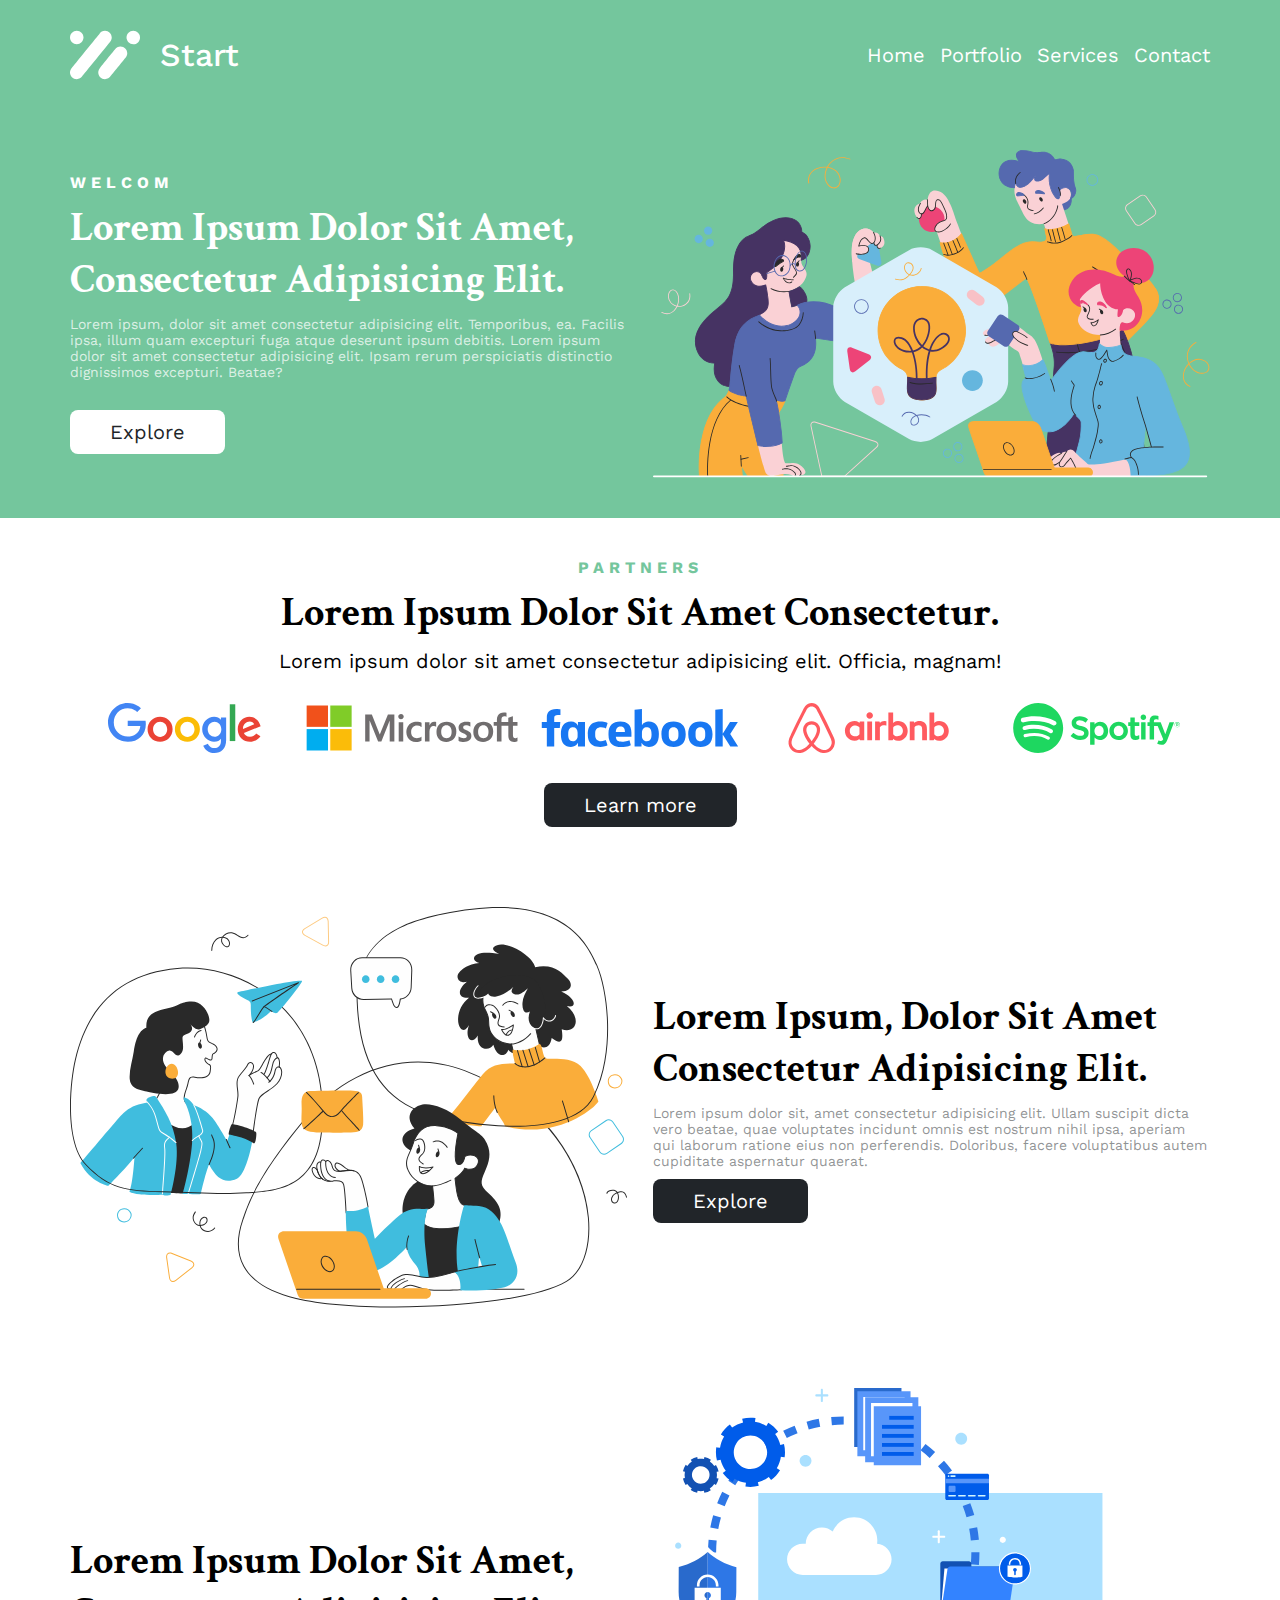
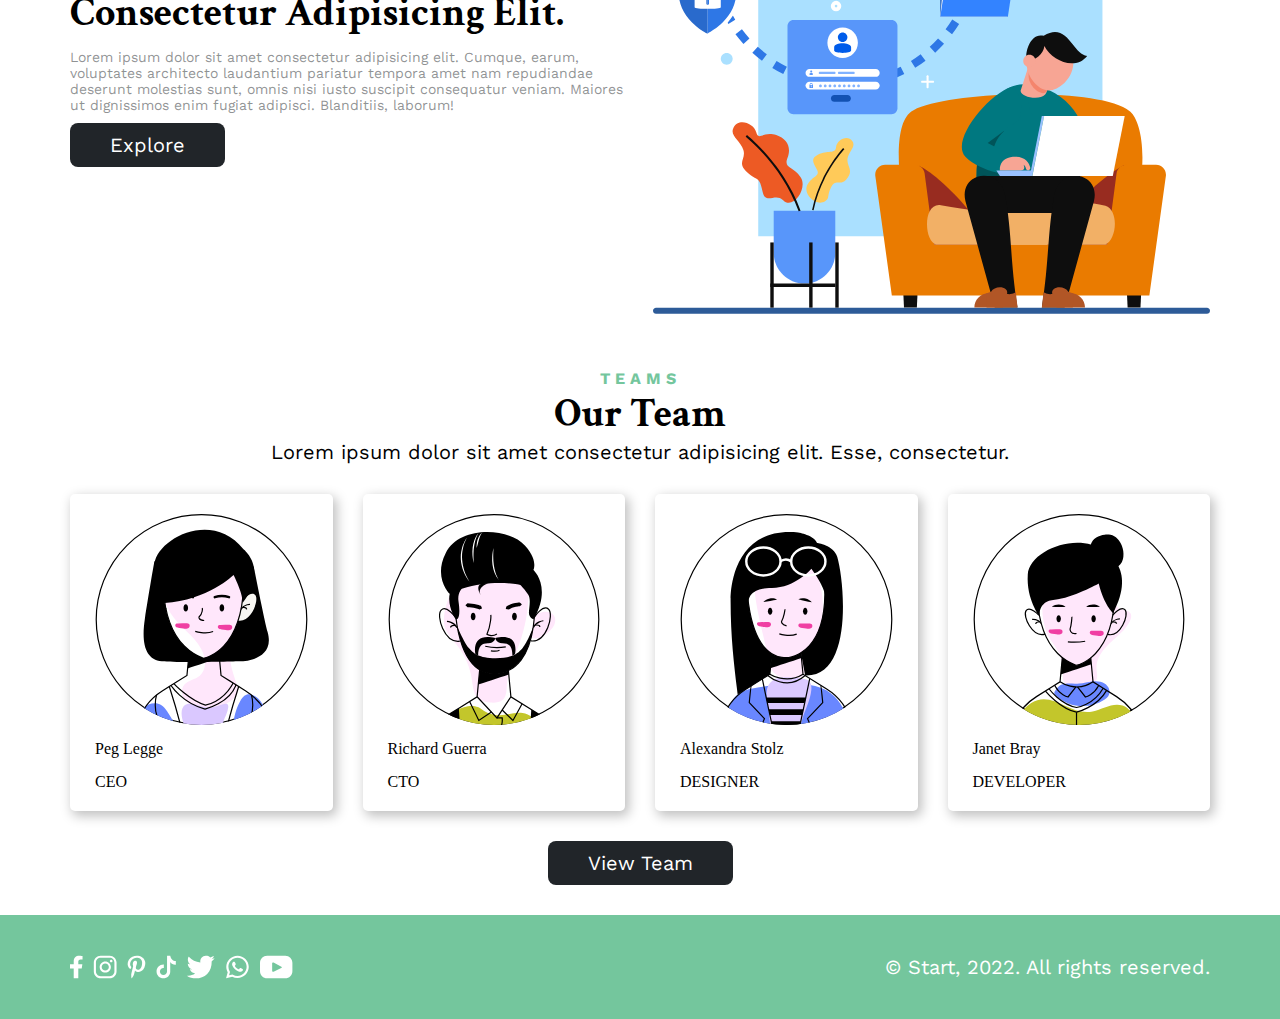
<file: index.html>
<!DOCTYPE html>
<html lang="en">
<head>
    <meta charset="UTF-8">
    <meta http-equiv="X-UA-Compatible" content="IE=edge">
    <meta name="viewport" content="width=device-width, initial-scale=1.0">
    <title>Small Startup - Home</title>
    <link rel="icon" href="src/images/Logo/LogoWhite.svg">
    <link rel="stylesheet" href="src/Styles/designsystem.css">
    <link rel="stylesheet" href="src/Styles/index.css">
</head>
<body>
    <div class="hero">
        <div class="navbar container">
            <div class="navbar__logo">
                <img src="src/images/Logo/LogoWhite.svg" alt="" class="navbar__logo--image">
                <div class="navbar__logo--text">Start</div>
            </div>
            <div class="navbar__menu hidden">
                <a href="index.html" class="navbar__menu--1">Home</a>
                <a href="portfolio.html" class="navbar__menu--2">Portfolio</a>
                <a href="services.html" class="navbar__menu--3">Services</a>
                <a href="contact.html" class="navbar__menu--4">Contact</a>
            </div>

            <div class="navbar__icons">
                <i class="bi bi-list"></i>
                <i class="bi bi-x-lg hide"></i>
            </div>
         </div>

         <div class="sectionOne grid container">
            <div class="sectionOne__left flex">
                <div class="sectionOne__left--label label text-white">welcom</div>
                <div class="sectionOne__left--title text-white common-title">Lorem ipsum dolor sit amet, consectetur adipisicing elit.</div>
                <div class="sectionOne__left--text">Lorem ipsum, dolor sit amet consectetur adipisicing elit. Temporibus, ea. Facilis ipsa, illum quam excepturi fuga atque deserunt ipsum debitis. Lorem ipsum dolor sit amet consectetur adipisicing elit. Ipsam rerum perspiciatis distinctio dignissimos excepturi. Beatae?</div>
                <button class="sectionOne__left--btn white-btn">Explore</button>
            </div>
            <img src="src/images/Home/image-1.svg" alt="" class="sectionOne__right responsive-image">
        </div>
    </div>

    <div class="sectionTwo container">
        <div class="sectionTwo__content text-center flex">
            <div class="sectionTwo__content--label label text-green">partners</div>
            <div class="sectionTwo__content--title common-title">Lorem ipsum dolor sit amet consectetur.</div>
            <div class="sectionTwo__content--text">Lorem ipsum dolor sit amet consectetur adipisicing elit. Officia, magnam!</div>
        </div>
        <div class="sectionTwo__logo">
            <img src="src/images/Companies/Google.svg" alt="" class="responsive-image">
            <img src="src/images/Companies/Microsoft.svg" alt="" class="responsive-image">
            <img src="src/images/Companies/Facebook.svg" alt="" class="responsive-image">
            <img src="src/images/Companies/Airbnb.svg" alt="" class="responsive-image">
            <img src="src/images/Companies/Spotify.svg" alt="" class="responsive-image">
        </div>
        <div class="sectionTwo__btn dark-btn">Learn more</div>
    </div>

    <div class="sectionThree container grid">
        <img src="src/images/Home/image-2.svg" alt="" class="sectionThree__left responsive-image">
        <div class="sectionThree__right flex">
            <div class="sectionThree__right--title common-title">Lorem ipsum, dolor sit amet consectetur adipisicing elit.</div>
            <div class="sectionThree__right--text">Lorem ipsum dolor sit, amet consectetur adipisicing elit. Ullam suscipit dicta vero beatae, quae voluptates incidunt omnis est nostrum nihil ipsa, aperiam qui laborum ratione eius non perferendis. Doloribus, facere voluptatibus autem cupiditate aspernatur quaerat.</div>
            <button class="sectionThree__right--btn dark-btn">Explore</button>
        </div>
    </div>

    <div class="sectionFour container grid">
        <div class="sectionFour__left flex">
            <div class="sectionFour__left--title common-title">Lorem ipsum dolor sit amet, consectetur adipisicing elit.</div>
            <div class="sectionFour__left--text">Lorem ipsum dolor sit amet consectetur adipisicing elit. Cumque, earum, voluptates architecto laudantium pariatur tempora amet nam repudiandae deserunt molestias sunt, omnis nisi iusto suscipit consequatur veniam. Maiores ut dignissimos enim fugiat adipisci. Blanditiis, laborum!</div>
            <button class="sectionFour__left--btn dark-btn">Explore</button>
        </div>
        <img src="src/images/Home/image-3.svg" alt="" class="sectionFour__right responsive-image">
    </div>

    <div class="sectionFive container">
        <div class="sectionFive__content text-center">
            <div class="sectionFive__content--label label text-green">teams</div>
            <div class="sectionFive__content--title common-title">our team</div>
            <div class="sectionFive__content--text">Lorem ipsum dolor sit amet consectetur adipisicing elit. Esse, consectetur.</div>
        </div>
        <div class="sectionFive__cards">
            <div class="sectionFive__cards--1">
                <img src="src/images/team/Peg_Legge.svg" class="responsive-image" alt="">
                <div class="name">Peg Legge</div>
                <div class="position">CEO</div>
            </div>
            <div class="sectionFive__cards--2">
                <img src="src/images/team/Richard.svg" class="responsive-image" alt="">
                <div class="name">Richard Guerra</div>
                <div class="position">CTO</div>
            </div>
            <div class="sectionFive__cards--3">
                <img src="src/images/team/Alexandra.svg" class="responsive-image" alt="">
                <div class="name">Alexandra Stolz</div>
                <div class="position">DESIGNER</div>
            </div>
            <div class="sectionFive__cards--4">
                <img src="src/images/team/Janet.svg" class="responsive-image" alt="">
                <div class="name">Janet Bray</div>
                <div class="position">DEVELOPER</div>
            </div>
        </div>
        <button class="sectionFive__btn dark-btn">View Team</button>
    </div>

    <div class="footerWrapper ">
        <div class="footerLinks container">
            <div class="footerLinks__socials">
                <img src="src/images/socials/facebook.svg" alt="">
                <img src="src/images/socials/instagram.svg" alt="">
                <img src="src/images/socials/pinterest.svg" alt="">
                <img src="src/images/socials/tiktok.svg" alt="">
                <img src="src/images/socials/twitter.svg" alt="">
                <img src="src/images/socials/whatsapp.svg" alt="">
                <img src="src/images/socials/youtube.svg" alt="">
            </div>
            <div class="footerlinks__copyright text-white text-center">© Start, 2022. All rights reserved.</div>
        </div>
    </div>
 
    <script src="src/main.js"></script>
</body>
</html>
</file>
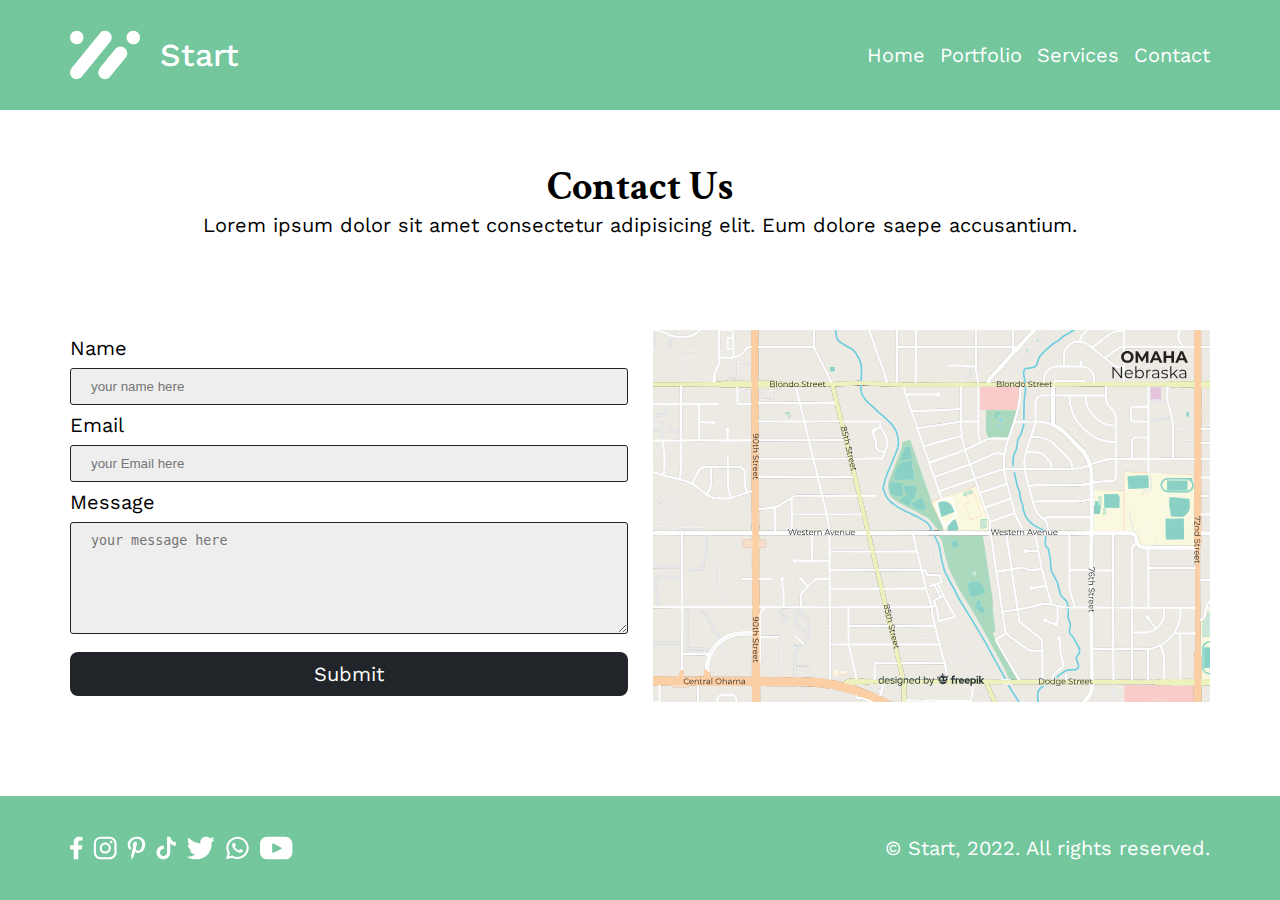
<file: contact.html>
<!DOCTYPE html>
<html lang="en">
<head>
    <meta charset="UTF-8">
    <meta http-equiv="X-UA-Compatible" content="IE=edge">
    <meta name="viewport" content="width=!  , initial-scale=1.0">
    <title>Small Startup - Contact</title>
    <link rel="icon" href="src/images/Logo/LogoWhite.svg">
    <link rel="stylesheet" href="src/Styles/designsystem.css">
    <link rel="stylesheet" href="src/Styles/contact.css">
</head>
<body>
    <div class="hero">
        <div class="navbar container">
            <div class="navbar__logo">
                <img src="src/images/Logo/LogoWhite.svg" alt="" class="navbar__logo--image">
                <div class="navbar__logo--text">Start</div>
            </div>
            <div class="navbar__menu hidden">
                <a href="index.html" class="navbar__menu--1">Home</a>
                <a href="portfolio.html" class="navbar__menu--2">Portfolio</a>
                <a href="services.html" class="navbar__menu--3">Services</a>
                <a href="contact.html" class="navbar__menu--4">Contact</a>
            </div>

            <div class="navbar__icons">
                <i class="bi bi-list"></i>
                <i class="bi bi-x-lg hide"></i>
            </div>
         </div>
    </div>

    <div class="sectionOne container text-center">
        <div class="common-title">Contact Us</div>
        <div class="text">Lorem ipsum dolor sit amet consectetur adipisicing elit. Eum dolore saepe accusantium.</div>
    </div>

    <div class="sectionTwo container grid">
        <div class="sectionTwo__left">
            <form action="" class="form">
                <label for="name">Name</label>
                <input placeholder="your name here" type="text" id="name">
                <label for="email">Email</label>
                <input placeholder="your Email here" type="text" id="email">
                <label for="message">Message</label>
                <textarea placeholder="your message here" name="" id="message" cols="30" rows="6"></textarea>
                <button type="submit" class="dark-btn">Submit</button>
            </form>
        </div>
        <img src="src/images/Contact/map.svg" alt="" class="sectionTwo__right responsive-image">
    </div>




    <div class="footerWrapper ">
        <div class="footerLinks container">
            <div class="footerLinks__socials">
                <img src="src/images/socials/facebook.svg" alt="">
                <img src="src/images/socials/instagram.svg" alt="">
                <img src="src/images/socials/pinterest.svg" alt="">
                <img src="src/images/socials/tiktok.svg" alt="">
                <img src="src/images/socials/twitter.svg" alt="">
                <img src="src/images/socials/whatsapp.svg" alt="">
                <img src="src/images/socials/youtube.svg" alt="">
            </div>
            <div class="footerlinks__copyright text-white text-center">© Start, 2022. All rights reserved.</div>
        </div>
    </div>
 
    <script src="src/main.js"></script>
</body>
</html>
</file>
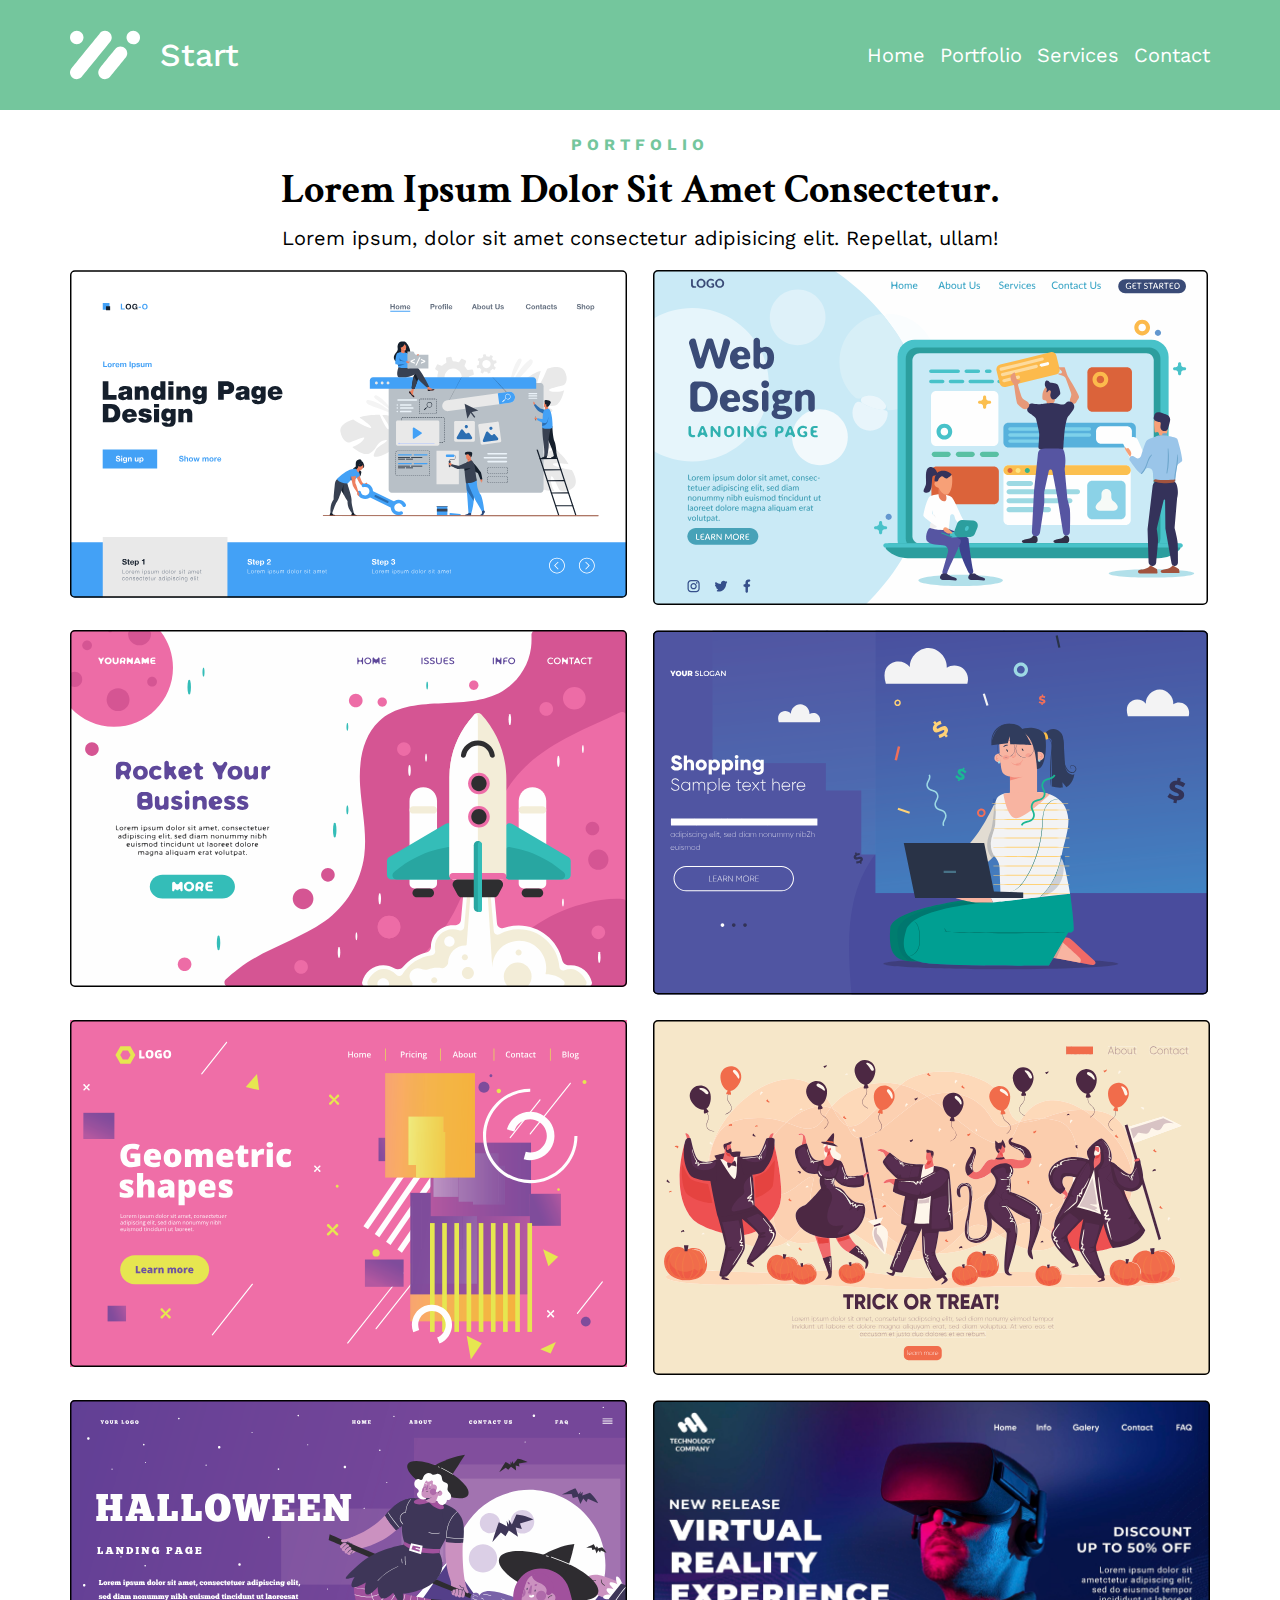
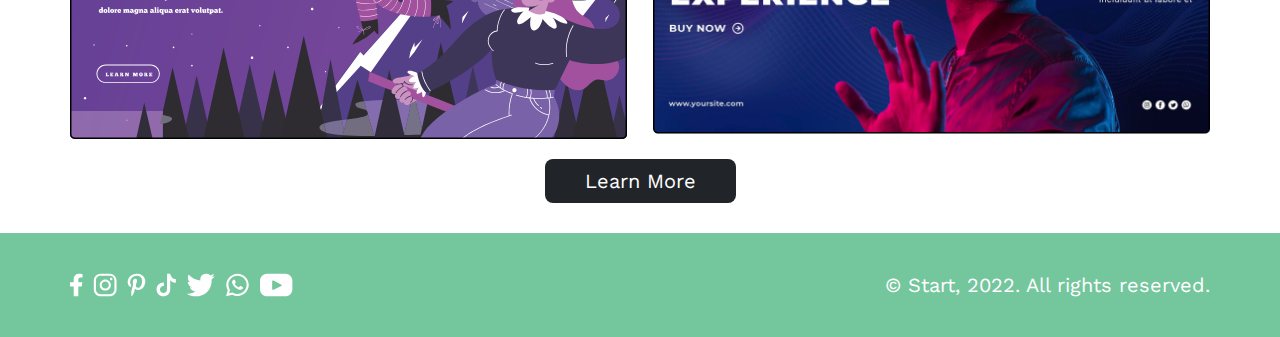
<file: portfolio.html>
<!DOCTYPE html>
<html lang="en">
<head>
    <meta charset="UTF-8">
    <meta http-equiv="X-UA-Compatible" content="IE=edge">
    <meta name="viewport" content="width=device-width, initial-scale=1.0">
    <title>Small Startup - Portfolio</title>
    <link rel="icon" href="src/images/Logo/LogoWhite.svg">
    <link rel="stylesheet" href="src/Styles/designsystem.css">
    <link rel="stylesheet" href="src/Styles/portfolio.css">
</head>
<body>
    <div class="hero">
        <div class="navbar container">
            <div class="navbar__logo">
                <img src="src/images/Logo/LogoWhite.svg" alt="" class="navbar__logo--image">
                <div class="navbar__logo--text">Start</div>
            </div>
            <div class="navbar__menu hidden">
                <a href="index.html" class="navbar__menu--1">Home</a>
                <a href="portfolio.html" class="navbar__menu--2">Portfolio</a>
                <a href="services.html" class="navbar__menu--3">Services</a>
                <a href="contact.html" class="navbar__menu--4">Contact</a>
            </div>

            <div class="navbar__icons">
                <i class="bi bi-list"></i>
                <i class="bi bi-x-lg hide"></i>
            </div>
         </div>

    </div>

    <div class="sectionOne container">
        <div class="sectionOne__content text-center flex">
            <div class="sectionOne__content--label label text-green">portfolio</div>
            <div class="sectionOne__content--title common-title">Lorem ipsum dolor sit amet consectetur.</div>
            <div class="sectionOne__content--text">Lorem ipsum, dolor sit amet consectetur adipisicing elit. Repellat, ullam!</div>
        </div>
        <div class="sectionOne__images">
            <img src="src/images/Portfolio/sample-1.svg" alt="" class="responsive-image">
            <img src="src/images/Portfolio/sample-2.svg" alt="" class="responsive-image">
            <img src="src/images/Portfolio/sample-3.svg" alt="" class="responsive-image">
            <img src="src/images/Portfolio/sample-4.svg" alt="" class="responsive-image">
            <img src="src/images/Portfolio/sample-5.svg" alt="" class="responsive-image">
            <img src="src/images/Portfolio/sample-6.svg" alt="" class="responsive-image">
            <img src="src/images/Portfolio/sample-7.svg" alt="" class="responsive-image">
            <img src="src/images/Portfolio/sample-8.png" alt="" class="responsive-image">
        </div>
        <button class="sectionOne__btn dark-btn">Learn More</button>
    </div>

    <div class="footerWrapper ">
        <div class="footerLinks container">
            <div class="footerLinks__socials">
                <img src="src/images/socials/facebook.svg" alt="">
                <img src="src/images/socials/instagram.svg" alt="">
                <img src="src/images/socials/pinterest.svg" alt="">
                <img src="src/images/socials/tiktok.svg" alt="">
                <img src="src/images/socials/twitter.svg" alt="">
                <img src="src/images/socials/whatsapp.svg" alt="">
                <img src="src/images/socials/youtube.svg" alt="">
            </div>
            <div class="footerlinks__copyright text-white text-center">© Start, 2022. All rights reserved.</div>
        </div>
    </div>



    <script src="src/main.js"></script>
</body>
</html>
</file>
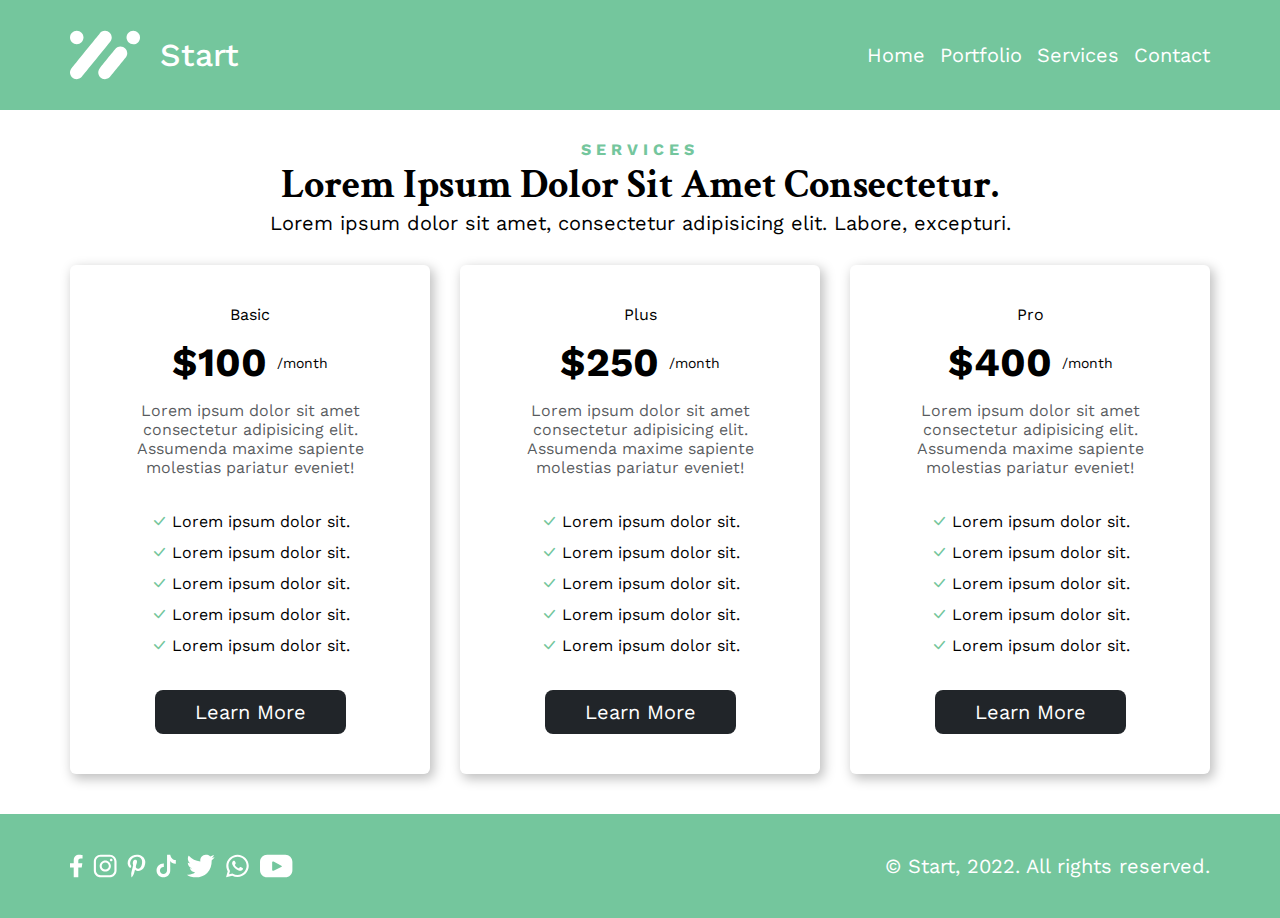
<file: services.html>
<!DOCTYPE html>
<html lang="en">
<head>
    <meta charset="UTF-8">
    <meta http-equiv="X-UA-Compatible" content="IE=edge">
    <meta name="viewport" content="width=device-width, initial-scale=1.0">
    <title>Small Startup - Services</title>
    <link rel="icon" href="src/images/Logo/LogoWhite.svg">
    <link rel="stylesheet" href="src/Styles/designsystem.css">
    <link rel="stylesheet" href="src/Styles/services.css">
</head>
<body>
    <div class="hero">
        <div class="navbar container">
            <div class="navbar__logo">
                <img src="src/images/Logo/LogoWhite.svg" alt="" class="navbar__logo--image">
                <div class="navbar__logo--text">Start</div>
            </div>
            <div class="navbar__menu hidden">
                <a href="index.html" class="navbar__menu--1">Home</a>
                <a href="portfolio.html" class="navbar__menu--2">Portfolio</a>
                <a href="services.html" class="navbar__menu--3">Services</a>
                <a href="contact.html" class="navbar__menu--4">Contact</a>
            </div>

            <div class="navbar__icons">
                <i class="bi bi-list"></i>
                <i class="bi bi-x-lg hide"></i>
            </div>
         </div>
    </div>


    <div class="sectionOne container">
        <div class="sectionOne__content text-center">
            <div class="sectionOne__content--label label text-green">services</div>
            <div class="sectionOne__content--title common-title">Lorem ipsum dolor sit amet consectetur.</div>
            <div class="sectionOne__content--text">Lorem ipsum dolor sit amet, consectetur adipisicing elit. Labore, excepturi.</div>
        </div>
        <div class="sectionOne__cards">
            <div class="sectionOne__cards--1">
                <div class="tag">Basic</div>
                <div class="price">
                    <div class="amount">$100</div>
                    <div class="time">/month</div>
                </div>
                <div class="info">Lorem ipsum dolor sit amet consectetur adipisicing elit. Assumenda maxime sapiente molestias pariatur eveniet!</div>
                <div class="features">
                    <div class="list">
                        <i class="bi bi-check-lg"></i>
                        <span>Lorem ipsum dolor sit.</span>
                    </div>
                    <div class="list">
                        <i class="bi bi-check-lg"></i>
                        <span>Lorem ipsum dolor sit.</span>
                    </div>
                    <div class="list">
                        <i class="bi bi-check-lg"></i>
                        <span>Lorem ipsum dolor sit.</span>
                    </div>
                    <div class="list">
                        <i class="bi bi-check-lg"></i>
                        <span>Lorem ipsum dolor sit.</span>
                    </div>
                    <div class="list">
                        <i class="bi bi-check-lg"></i>
                        <span>Lorem ipsum dolor sit.</span>
                    </div>
                </div>
                <button class="dark-btn">Learn More</button>
            </div>
            <div class="sectionOne__cards--2">
                <div class="tag">Plus</div>
                <div class="price">
                    <div class="amount">$250</div>
                    <div class="time">/month</div>
                </div>
                <div class="info">Lorem ipsum dolor sit amet consectetur adipisicing elit. Assumenda maxime sapiente molestias pariatur eveniet!</div>
                <div class="features">
                    <div class="list">
                        <i class="bi bi-check-lg"></i>
                        <span>Lorem ipsum dolor sit.</span>
                    </div>
                    <div class="list">
                        <i class="bi bi-check-lg"></i>
                        <span>Lorem ipsum dolor sit.</span>
                    </div>
                    <div class="list">
                        <i class="bi bi-check-lg"></i>
                        <span>Lorem ipsum dolor sit.</span>
                    </div>
                    <div class="list">
                        <i class="bi bi-check-lg"></i>
                        <span>Lorem ipsum dolor sit.</span>
                    </div>
                    <div class="list">
                        <i class="bi bi-check-lg"></i>
                        <span>Lorem ipsum dolor sit.</span>
                    </div>
                </div>
                <button class="dark-btn">Learn More</button>
            </div>
            <div class="sectionOne__cards--3">
                <div class="tag">Pro</div>
                <div class="price">
                    <div class="amount">$400</div>
                    <div class="time">/month</div>
                </div>
                <div class="info">Lorem ipsum dolor sit amet consectetur adipisicing elit. Assumenda maxime sapiente molestias pariatur eveniet!</div>
                <div class="features">
                    <div class="list">
                        <i class="bi bi-check-lg"></i>
                        <span>Lorem ipsum dolor sit.</span>
                    </div>
                    <div class="list">
                        <i class="bi bi-check-lg"></i>
                        <span>Lorem ipsum dolor sit.</span>
                    </div>
                    <div class="list">
                        <i class="bi bi-check-lg"></i>
                        <span>Lorem ipsum dolor sit.</span>
                    </div>
                    <div class="list">
                        <i class="bi bi-check-lg"></i>
                        <span>Lorem ipsum dolor sit.</span>
                    </div>
                    <div class="list">
                        <i class="bi bi-check-lg"></i>
                        <span>Lorem ipsum dolor sit.</span>
                    </div>
                </div>
                <button class="dark-btn">Learn More</button>
            </div>
            
        </div>
    </div>



    <div class="footerWrapper ">
        <div class="footerLinks container">
            <div class="footerLinks__socials">
                <img src="src/images/socials/facebook.svg" alt="">
                <img src="src/images/socials/instagram.svg" alt="">
                <img src="src/images/socials/pinterest.svg" alt="">
                <img src="src/images/socials/tiktok.svg" alt="">
                <img src="src/images/socials/twitter.svg" alt="">
                <img src="src/images/socials/whatsapp.svg" alt="">
                <img src="src/images/socials/youtube.svg" alt="">
            </div>
            <div class="footerlinks__copyright text-white text-center">© Start, 2022. All rights reserved.</div>
        </div>
    </div>


    <script src="src/main.js"></script>
</body>
</html>
</file>
<file: src/Styles/designsystem.css>
@import url('https://fonts.googleapis.com/css2?family=Crimson+Text:wght@400;600;700&family=Work+Sans:wght@100;200;300;400;500;600;800;900&display=swap');

@import url("https://cdn.jsdelivr.net/npm/bootstrap-icons@1.10.3/font/bootstrap-icons.css");


:root{
    --h1: 40px;
    --h2: 32px;
    --h3: 28px;
    --h4: 24px;
    --h5: 20px;
    --h6: 16px;

    --sub: 20px;

    --label: 16px;

    --ls: 5px;

    --body: 14px;

    --font-1: 'Crimson Text', serif;

    --font-2: 'Work Sans', sans-serif;

    --color-dark-100: #212529;
    --color-dark-75: rgba(33,37,41,0.75);
    --color-dark-50: rgba(33,37,41,0.50);
    --color-dark-25: rgba(33,37,41,0.25);
    
    --color-white-100: rgba(255,255,255,1);
    --color-white-75: rgba(255,255,255,.75);
    --color-white-50: rgba(255,255,255,.50);
    --color-white-25: rgba(255,255,255,.25);
    
    --color-green-100: rgba(116,198,157,1);
    --color-green-75: rgba(116,198,157,.75);
    --color-green-50: rgba(116,198,157,.50);
    --color-green-25: rgba(116,198,157,.25);


    --shadow-1: 3px 4px 12px 1px rgba(0,0,0,0.25);
    
}

/**
* ! removing default styles of browser
**/
* {
    margin: 0;
    padding: 0;
    box-sizing: border-box;
}


/**
* ! style rules for common buttons
**/

.white-btn, .dark-btn {
    color: var(--color-dark-100);
    background-color: var(--color-white-100) ;
    padding: 10px 40px;
    cursor: pointer;
    font-size: var(--h5);
    font-family: var(--font-2);
    border: none;
    border-radius: 8px;
}

.dark-btn {
    color: var(--color-white-100);
    background-color: var(--color-dark-100) ;
}

/**
* ! style rules for text styles
**/

.text-white {
    color: var(--color-white-100);
    
}
.text-dark {
    color: var(--color-dark-100);
    
}
.text-green {
    color: var(--color-green-100);

}

/**
* ! style rules for label
**/

.label {
    font-family: var(--font-2);
    font-size: var(--label);
    letter-spacing: var(--ls);
    text-transform: uppercase;
    font-weight: 700;
}

/**
* ! style rules for hero section
**/

.hero {
    background-color: var(--color-green-100);
}

/**
* ! style rules for navbar
**/

.navbar {
    display: flex;
    flex-direction: row;
    align-items: center;
    justify-content: space-between;
    padding: 30px 0;
}

.navbar__logo {
    display: flex;
    flex-direction: row;
    align-items: center;
    gap: 20px;
}

.navbar__logo--text {
    font-size: var(--h2);
    font-family: var(--font-2);
    font-weight: 500;
    color: var(--color-white-100);

}

.navbar__menu {
    display: flex;
    flex-direction: row;
    gap: 15px;
    font-family: var(--font-2);
    font-size: var(--h5);

}

[class ^="navbar__menu--"] {
    color: var(--color-white-100);
    text-decoration: none;
}

.navbar__icons {
    display: none;
}

.navbar__icons i{
    cursor: pointer;
    font-size: var(--h2);
    color : var(--color-white-100);
}


/**
* ! style rules for common classes
**/

.text-center {
    text-align: center;
}

.container {
    max-width: 1140px;
    margin: auto;
}

.responsive-image {
    max-width: 100%;
    height: auto;
}

.grid {
    display: grid;
    grid-template-columns: repeat(2,1fr);
    align-items: center;
    padding: 40px 0;
    gap: 25px;
}

.flex {
    display: flex;
    flex-direction: column;
    gap: 10px;
}

.common-title {
    text-transform: capitalize;
    font-size: var(--h1);
    font-family: var(--font-1);
    font-weight: bold;
}

/**
* ! style rules for footer
**/

.footerWrapper {
    background-color: var(--color-green-100);
}

.footerLinks {
    display: flex;
    flex-direction: row;
    justify-content: space-between;
    padding: 40px 0;
}

.footerLinks__socials{
    display: flex;
    gap: 10px;
}

.footerlinks__copyright {
    font-size: var(--sub);
    font-family: var(--font-2);
}


/**
* ! style rules for media queries
**/


@media (max-width:1200px) {
    .container{
        max-width: 970px;
    }
}

@media (max-width:1024px) {
    .container{
        max-width: 740px;
    }

    .common-title{
        font-size: var(--h4);
    }
    
}

@media (max-width:768px) {

    .grid {
        grid-template-columns: repeat(1,1fr);
    }
    .container{
        max-width: 500px;
    }
    .navbar__menu {
        z-index: 1;
        background-color: var(--color-green-100);
        position: absolute;
        top: 100px;
        right: 0;
        width: 100%;
        height: 100vh;
        display: flex;
        flex-direction: column;
        align-items: center;
        gap: 40px;
    }
    .navbar__menu--1{
        margin-top: 200px;
    }
    .navbar__icons {
        display: block;
    }

    .hide {
        display: none;
    }

    .hidden {
        z-index: -1;
        opacity: 0%;
    }
    .footerLinks{
        flex-direction: column;
        align-items: center;
        gap: 20px;
    }
}
@media (max-width:568px) {
    .container{
        max-width: 90%;
    }
}
</file>
<file: src/Styles/index.css>
/**
* ! style rules for sectionOne
*/

.sectionOne__left--text {
    font-family: var(--font-2);
    font-size: var(--body);
    color: var(--color-white-75);
}

.sectionOne__left--btn {
    margin-top: 20px;
    align-self: start;
}

/**
* ! style rules for sectionTwo
*/

.sectionTwo {
    padding: 40px 0;
    display: grid;
    gap: 30px;
}

.sectionTwo__content--text{
    font-family: var(--font-2);
    font-size: var(--sub);
}

.sectionTwo__logo {
    display: grid;
    grid-template-columns: repeat(5,1fr);
}

.sectionTwo__logo img {
    justify-self: center;
    align-self: center;
}

.sectionTwo__btn {
    justify-self: center;
}


/**
* ! style rules for sectionThree
*/


.sectionThree__right--text{
    color: var(--color-dark-50);
    font-family: var(--font-2);
    font-size: var(--body);
}

.sectionThree__right--btn {
    align-self: start;
}

/**
* ! style rules for sectionFour
*/



.sectionFour__left--text{
    color: var(--color-dark-50);
    font-family: var(--font-2);
    font-size: var(--body);
}

.sectionFour__left--btn{
    align-self: start;
}

/**
* ! style rules for sectionFive
*/



.sectionFive {
    display: grid;
    gap: 30px;
    margin-top: 15px;
    margin-bottom: 30px;
}

.sectionFive__content--text{
    font-size: var(--sub);
    font-family: var(--font-2);
}


.sectionFive__cards {
    display: grid;
    grid-template-columns: repeat(4,1fr);
    gap: 30px;
}

[class ^= 'sectionFive__cards--']{
    display: flex;
    flex-direction: column;
    gap: 15px;
    border-radius: 5px;
    padding: 20px 25px ;
    box-shadow: var(--shadow-1);
}

[class ^= 'sectionFive__cards--'].name {
    font-family: var(--font-1);
    font-size: var(--h5) ;
    font-weight: bold;
}

[class ^= 'sectionFive__cards--'].position {
    font-family: var(--font-2);
    color: var(--color-dark-75);
    text-transform: uppercase;
}


.sectionFive__btn {
    justify-self: center;
}



@media (max-width:1200px){
    .sectionTwo__logo {
        display: grid;
        grid-template-columns: repeat(3,1fr);
        gap: 40px;
    }
}

@media (max-width:768px){
    .sectionOne__right, .sectionFour__right {
        order: 0;
    }
    .sectionOne__left, .sectionFour__left {
        order: 1;
    } 
    .sectionFive__cards {
        grid-template-columns: repeat(2,1fr);
    }
}

@media (max-width:568px){
    .sectionTwo__logo {
        display: grid;
        grid-template-columns: repeat(1,1fr);
        gap : 40px;
    }
    .sectionFive__cards {
        grid-template-columns: repeat(1,1fr);
    }
}
</file>
<file: src/Styles/contact.css>
body {
    min-height: 100vh;
    display: grid;
}


.sectionOne {
    margin-top: 15px;
}
.hero {
    align-self: start;
}

.footerWrapper {
    align-self: end;
}


.text {
    font-family: var(--font-2);
    font-size: var(--sub);
}


.form {
    display: flex;
    flex-direction: column;
}

label {
    font-family: var(--font-2);
    font-size: var(--sub);
}

input,textarea {
    padding: 10px 20px;
    margin: 8px 0;
    border: 1.5px solid #212529;
    border-radius: 3px;
    background-color: #eeeeee;
}

.dark-btn {
    margin-top: 10px;
}

@media (max-width:1024px) {
    .grid {
        grid-template-columns: repeat(1,1fr);
    }

    .sectionTwo__left{
        order: 1;
    }
    .sectionTwo__right{
        order: 0;
    }
}
</file>
<file: src/Styles/portfolio.css>
.sectionOne {
    display: grid;
    gap: 20px;
    margin-top: 25px;
    margin-bottom: 30px;
}

.sectionOne__images {
    display: grid;
    grid-template-columns: repeat(2,1fr);
    gap: 25px;
}

.sectionOne__content--text{
    font-size: var(--sub);
    font-family: var(--font-2);
}

.sectionOne__btn {
    justify-self: center;
}


@media (max-width:568px){
    .sectionOne__images {
        grid-template-columns: repeat(1,1fr);
    }
}
</file>
<file: src/Styles/services.css>
body {
    display: grid;
    min-height: 100vh;
}

.hero {
    align-self: start;
}

.footerWrapper {
    align-self: end;
}


.sectionOne {
    margin-top: 30px;
    margin-bottom: 40px;
}

.sectionOne__content--text {
    font-size: var(--sub);
    font-family: var(--font-2);
}


.sectionOne__cards {
    margin-top: 30px;
    display: grid;
    grid-template-columns: repeat(3,1fr);
    font-family: var(--font-2);
    text-align: center;
    gap: 30px;
}

[class ^= 'sectionOne__cards--'] {
    box-shadow: var(--shadow-1) ;
    display: grid;
    gap: 15px;
    padding: 40px;
    border-radius: 6px;
}


.price {
    display: flex;
    justify-content: center;
    align-items: center;
    gap: 10px;
}

.amount {
    font-size: var(--h1);
    font-weight: bold;
}

.time {
    font-size: var(--body);
    color: var(--colo-dark-75);
}

.info {
    color: var(--color-dark-75);
}

.features {
    display: flex;
    flex-direction: column;
    gap: 12px;
    margin: 20px 0;
}

.dark-btn {
    justify-self: center;
}

.bi-check-lg {
    color: var(--color-green-100);
}



@media (max-width:1024px){
    .sectionOne__cards{
        grid-template-columns: repeat(2,1fr);
    }
}
@media (max-width:768px){
    .sectionOne__cards{
        grid-template-columns: repeat(1,0.7fr);
        justify-content: center;
    }
}
@media (max-width:568px){
    .sectionOne__cards{
        grid-template-columns: repeat(1,1fr);
    }
}
</file>
